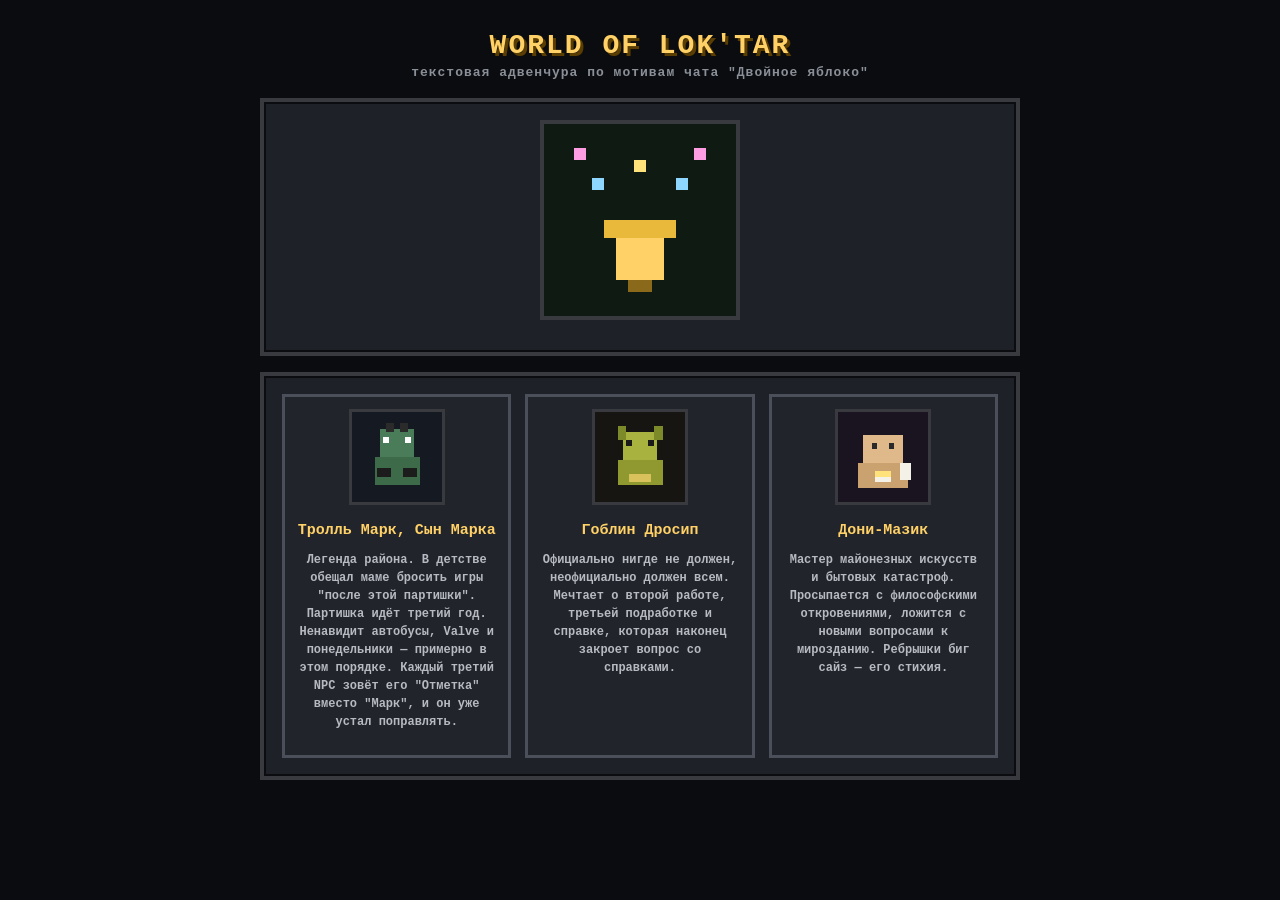
<file: index.html>
<!DOCTYPE html>
<html lang="ru">
<head>
<meta charset="UTF-8">
<meta name="viewport" content="width=device-width, initial-scale=1.0">
<title>World of Lok'tar</title>
<style>
  * { box-sizing: border-box; }
  html, body {
    margin: 0; padding: 0;
    background: #0b0c10;
    color: #e8e6df;
    font-family: 'Courier New', Courier, monospace;
    font-weight: bold;
    min-height: 100%;
  }
  body {
    display: flex;
    justify-content: center;
    padding: 24px 12px 60px;
  }
  #app {
    width: 100%;
    max-width: 760px;
  }
  .panel {
    background: #1f2128;
    border: 4px solid #383a40;
    image-rendering: pixelated;
    image-rendering: crisp-edges;
    padding: 18px;
    margin-bottom: 16px;
    box-shadow: 0 0 0 2px #0b0c10 inset;
  }
  h1.title {
    text-align: center;
    font-size: 28px;
    letter-spacing: 2px;
    color: #ffd166;
    text-shadow: 3px 3px 0 #5a3d00;
    margin: 6px 0 4px;
  }
  .subtitle {
    text-align: center;
    color: #8a8f98;
    font-size: 13px;
    margin-bottom: 18px;
    letter-spacing: 1px;
  }
  canvas.art {
    image-rendering: pixelated;
    image-rendering: crisp-edges;
    display: block;
    margin: 0 auto 14px;
    width: 200px;
    height: 200px;
    background: #12131a;
    border: 4px solid #383a40;
  }
  #storyText {
    font-size: 17px;
    line-height: 1.6;
    min-height: 140px;
    cursor: pointer;
    white-space: pre-wrap;
  }
  #storyText .hint {
    display: block;
    margin-top: 10px;
    font-size: 11px;
    color: #55585f;
    text-align: right;
  }
  .fx-shake {
    display: inline-block;
    color: #ff3333;
    animation: shakeFx 0.18s infinite;
    text-shadow: 1px 1px 0 #560000;
  }
  @keyframes shakeFx {
    0%   { transform: translate(0,0) rotate(0deg); }
    20%  { transform: translate(-2px,1px) rotate(-3deg); }
    40%  { transform: translate(2px,-1px) rotate(3deg); }
    60%  { transform: translate(-1px,-2px) rotate(-2deg); }
    80%  { transform: translate(1px,2px) rotate(2deg); }
    100% { transform: translate(0,0) rotate(0deg); }
  }
  .fx-glow {
    display: inline-block;
    color: #ffe27a;
    animation: glowFx 1.6s ease-in-out infinite;
  }
  @keyframes glowFx {
    0%, 100% { text-shadow: 0 0 4px #ffd166, 0 0 2px #ffd166; color: #ffe27a; }
    50%      { text-shadow: 0 0 12px #56ccf2, 0 0 6px #56ccf2; color: #bdeeff; }
  }
  .fx-fade {
    display: inline-block;
    opacity: 0.45;
    transform: translateY(2px);
  }
  #choices {
    display: flex;
    flex-direction: column;
    gap: 10px;
  }
  button.choiceBtn {
    font-family: 'Courier New', Courier, monospace;
    font-weight: bold;
    font-size: 15px;
    background: #2a2d36;
    color: #e8e6df;
    border: 3px solid #4b4f59;
    padding: 12px 14px;
    text-align: left;
    cursor: pointer;
    image-rendering: pixelated;
    transition: none;
  }
  button.choiceBtn:hover:not(:disabled) {
    background: #3a3e4a;
    border-color: #ffd166;
    color: #ffd166;
  }
  button.choiceBtn:disabled {
    opacity: 0.35;
    cursor: default;
  }
  button.choiceBtn::before {
    content: "▸ ";
    color: #ffd166;
  }
  #charSelect {
    display: grid;
    grid-template-columns: 1fr;
    gap: 14px;
  }
  @media (min-width: 620px) {
    #charSelect { grid-template-columns: repeat(3, 1fr); }
  }
  .charCard {
    background: #22242c;
    border: 3px solid #4b4f59;
    padding: 12px;
    text-align: center;
    cursor: pointer;
  }
  .charCard:hover {
    border-color: #ffd166;
  }
  .charCard canvas {
    width: 96px; height: 96px;
    image-rendering: pixelated;
    background: #12131a;
    border: 3px solid #383a40;
    margin-bottom: 8px;
  }
  .charCard h3 {
    color: #ffd166;
    font-size: 15px;
    margin: 4px 0;
  }
  .charCard p {
    font-size: 12px;
    color: #b7bac1;
    line-height: 1.5;
  }
  .flagRow {
    text-align: center;
    color: #55585f;
    font-size: 11px;
    margin-top: -6px;
    margin-bottom: 14px;
    letter-spacing: 1px;
  }
  #restartWrap {
    text-align: center;
    margin-top: 8px;
  }
</style>
</head>
<body>
<div id="app">
  <h1 class="title">WORLD OF LOK'TAR</h1>
  <div class="subtitle">текстовая адвенчура по мотивам чата "Двойное яблоко"</div>

  <div class="panel" id="artPanel">
    <canvas id="artCanvas" class="art" width="32" height="32"></canvas>
  </div>

  <div class="panel" id="mainPanel">
    <div id="charSelectWrap">
      <div id="charSelect"></div>
    </div>
    <div id="storyWrap" style="display:none;">
      <div id="storyText"></div>
    </div>
  </div>

  <div class="panel" id="choicesPanel" style="display:none;">
    <div id="choices"></div>
    <div id="restartWrap" style="display:none;">
      <button class="choiceBtn" id="restartBtn">Начать заново</button>
    </div>
  </div>
</div>

<script>
/* ===================== АУДИО ДВИЖОК ===================== */
let audioCtx = null;
function ensureAudio() {
  if (!audioCtx) {
    audioCtx = new (window.AudioContext || window.webkitAudioContext)();
  }
  if (audioCtx.state === 'suspended') audioCtx.resume();
}
function playBlip(freq, type) {
  try {
    ensureAudio();
    const osc = audioCtx.createOscillator();
    const gain = audioCtx.createGain();
    osc.type = type;
    osc.frequency.value = freq;
    const t0 = audioCtx.currentTime;
    gain.gain.setValueAtTime(0.16, t0);
    gain.gain.exponentialRampToValueAtTime(0.0001, t0 + 0.035);
    osc.connect(gain).connect(audioCtx.destination);
    osc.start(t0);
    osc.stop(t0 + 0.045);
  } catch (e) { /* тихо игнорируем, если аудио недоступно */ }
}
let blipCounter = 0;
function voiceBlip(voiceId, ch) {
  if (ch === ' ' || ch === '\n') return;
  blipCounter++;
  if (voiceId === 'mark') {
    if (blipCounter % 3 === 0) playBlip(130, 'square');
  } else if (voiceId === 'drosip') {
    playBlip(450, 'square');
  } else if (voiceId === 'donimazik') {
    playBlip(200 + Math.random() * 150, 'triangle');
  } else {
    playBlip(300, 'triangle');
  }
}

/* ===================== ГЕРОИ ===================== */
const HEROES = {
  mark: {
    id: 'mark',
    name: "Тролль Марк, Сын Марка",
    voice: 'mark',
    item: 'item_mouse',
    itemText: "потрёпанную [glow]игровую мышку[/glow] с оторванным проводом — верную спутницу всех каток на классике.",
    desc: "Легенда района. В детстве обещал маме бросить игры \"после этой партишки\". Партишка идёт третий год. Ненавидит автобусы, Valve и понедельники — примерно в этом порядке. Каждый третий NPC зовёт его \"Отметка\" вместо \"Марк\", и он уже устал поправлять.",
    portrait: drawPortraitMark
  },
  drosip: {
    id: 'drosip',
    name: "Гоблин Дросип",
    voice: 'drosip',
    item: 'item_receipt',
    itemText: "мятую квитанцию на [glow]загранпаспорт[/glow] — очередь там расписана примерно до вторника следующего века.",
    desc: "Официально нигде не должен, неофициально должен всем. Мечтает о второй работе, третьей подработке и справке, которая наконец закроет вопрос со справками.",
    portrait: drawPortraitDrosip
  },
  donimazik: {
    id: 'donimazik',
    name: "Дони-Мазик",
    voice: 'donimazik',
    item: 'item_mayo',
    itemText: "банку [glow]майонеза[/glow] неизвестного производства — початую, начатую и почему-то ещё тёплую.",
    desc: "Мастер майонезных искусств и бытовых катастроф. Просыпается с философскими откровениями, ложится с новыми вопросами к мирозданию. Ребрышки биг сайз — его стихия.",
    portrait: drawPortraitDonimazik
  }
};

/* ===================== СОСТОЯНИЕ ===================== */
const state = {
  heroId: null,
  sceneId: null,
  flags: {}
};

/* ===================== СЦЕНЫ ===================== */
const scenes = {

  intro: {
    text: function () {
      if (state.heroId === 'drosip') {
        return "Ты открываешь глаза посреди [glow]Лок'тар[/glow]. Первая мысль с утра, как всегда: [fade]«На вторую работу вынужден устроиться»[/fade]. Вторая мысль: ты уже на неё опаздываешь.\n\nВдалеке ревёт мотор — будто целая колонна бусиков решила наконец показать характер.\n\nЧто будешь делать, {heroName}?";
      }
      if (state.heroId === 'donimazik') {
        return "Ты открываешь глаза посреди [glow]Лок'тар[/glow]. В нагрудном кармане мнётся анкета на [glow]загранпаспорт[/glow] — та самая, где каждый адрес нужно писать полностью, без сокращений. Ты уже постригся и сделал фото, осталось не облажаться с остальным.\n\nВдалеке ревёт мотор — будто целая колонна бусиков решила наконец показать характер.\n\nЧто будешь делать, {heroName}?";
      }
      return "Ты открываешь глаза посреди [glow]Лок'тар[/glow]. Первый встречный орк издалека кричит: \"Здарова, [shake]Отметка[/shake]!\" — и ты в сотый раз готовишься объяснять, что тебя вообще-то зовут Марк.\n\nВдалеке ревёт мотор — будто целая колонна бусиков решила наконец показать характер.\n\nЧто будешь делать, {heroName}?";
    },
    illustration: 'intro_forest',
    voice: 'hero',
    choices: [
      { text: "Пойти на рёв мотора", next: "hear_bus" },
      { text: "Проверить карманы", next: "check_pockets" }
    ]
  },

  hear_bus: {
    text: function () {
      if (state.heroId === 'donimazik') {
        return "За поворотом — бусик, и там уже месиво. Толпа тычет картами в валидатор, а он молчит.\n\n\"[shake]Нихуя не считывалось![/shake]\" — орёт кто-то с задней площадки. \"Хуярили каждые 2 минуты, и без толку!\" — вторит второй. Кондуктор разводит руками: \"Вы просто не оплатили, всё работало.\"\n\n\"Это пиздец реально\", — резюмируешь ты вслух то, что думают все.";
      }
      if (state.heroId === 'drosip') {
        return "За поворотом — вереница расписных [glow]бусиков[/glow]. На борту каждого намалёвано: «БУСИФИКАЦИЯ 2.0» — и ты узнаёшь ровно тот маршрут, которым едешь на вторую работу.\n\nДиспетчер с планшетом орёт в мегафон: \"Все — на выход, штурмовать соседний квест! Инвентарь и совесть сдать в багажное отделение!\"\n\n\"[glow]Хули, Россия[/glow]\", — вздыхаешь ты и идёшь разбираться, потому что опаздывать нельзя ни на основную, ни на подработку.";
      }
      return "За поворотом — колонна бусиков. Кто-то из очереди тут же орёт: \"[shake]Отметка[/shake], залезай, а то не взлетишь!\" Диспетчер добавляет в мегафон: \"Мессенджер Max теперь обязателен для посадки — без него в бусик не пустим!\"\n\n\"[shake]С хуя ли[/shake] это вообще?\" — говоришь ты в пустоту, но диспетчер тебя уже не слушает.";
    },
    illustration: 'bus_scene',
    voice: 'narrator',
    choices: [
      { text: "Спрятаться в кустах", next: "hide_bushes" },
      { text: "Крикнуть \"Я по повестке!\" и запрыгнуть", next: "board_bus" }
    ]
  },

  hide_bushes: {
    text: function () {
      if (state.heroId === 'donimazik') {
        return "Ты ныряешь в кусты с ловкостью человека, который уже удирал от штрафа за безбилетный проезд. Бусик уезжает без тебя.\n\nДиспетчер кричит вслед: \"[shake]ОТКАЗАНО[/shake] дезертирам полдника!\"\n\n\"Я вахуе\", — бормочешь ты и, переждав шум, замечаешь неподалёку тёплую вывеску: кабак «[glow]Жидкое Мужество[/glow]».";
      }
      if (state.heroId === 'drosip') {
        return "Ты ныряешь в кусты с ловкостью человека, который уже прогуливал одну работу ради другой. Бусик уезжает без тебя.\n\nДиспетчер кричит вслед: \"[shake]ОТКАЗАНО[/shake] дезертирам полдника!\"\n\nПереждав шум, ты замечаешь неподалёку тёплую вывеску: кабак «[glow]Жидкое Мужество[/glow]» — название почему-то кажется тебе до боли родным.";
      }
      return "Ты ныряешь в кусты, бормоча \"[shake]тварь[/shake]\" в сторону диспетчера. Бусик уезжает без тебя.\n\nДиспетчер кричит вслед: \"[shake]ОТКАЗАНО[/shake] дезертирам полдника, Отметка!\"\n\nПереждав шум, ты замечаешь неподалёку тёплую вывеску: кабак «[glow]Жидкое Мужество[/glow]».";
    },
    illustration: 'tavern_scene',
    voice: 'narrator',
    choices: [
      { text: "Зайти в кабак", next: "tavern_arrival" }
    ]
  },

  board_bus: {
    text: function () {
      if (state.heroId === 'donimazik') {
        return "Ты запрыгиваешь в бусик прямо в эпицентр скандала с валидатором. Мотор глохнет ровно через 200 метров.\n\nВодитель философски изрекает: \"[fade]Рассосалось[/fade] само собой, как обычно\", — и все молча начинают вылезать через люк.";
      }
      if (state.heroId === 'drosip') {
        return "Ты запрыгиваешь в бусик — знакомый маршрут до второй работы. Мотор глохнет ровно через 200 метров.\n\nВодитель философски изрекает: \"[fade]Рассосалось[/fade] само собой, как обычно\", — и все молча начинают вылезать через люк.";
      }
      return "Ты запрыгиваешь в бусик. Кто-то опять зовёт тебя \"Отметка\" — ты не отвечаешь из принципа. Мотор глохнет ровно через 200 метров.\n\nВодитель философски изрекает: \"[fade]Рассосалось[/fade] само собой, как обычно\", — и все молча начинают вылезать через люк.";
    },
    illustration: 'bus_scene',
    voice: 'narrator',
    choices: [
      { text: "Незаметно свалить пешком", next: "bus_breakdown" },
      { text: "Остаться и попробовать починить бусик самому", next: "game_over_bus" }
    ]
  },

  bus_breakdown: {
    text: "Пока бусик чинят такой же ленивой магией, какой чинят интернет в подъезде, ты незаметно сваливаешь пешком.\n\nВпереди маячит тёплая вывеска: кабак «[glow]Жидкое Мужество[/glow]».",
    illustration: 'tavern_scene',
    voice: 'narrator',
    choices: [
      { text: "Зайти в кабак", next: "tavern_arrival" }
    ]
  },

  game_over_bus: {
    text: "Ты лезешь чинить магический двигатель, дёргаешь не тот проводок — и раздаётся хлопок. Тебя вместе с капотом уносит в неизвестном направлении.\n\nГде-то там до сих пор ищут твои кроссовки.\n\n[shake]ПОТРАЧЕНО[/shake]",
    illustration: 'gameover_scene',
    voice: 'narrator',
    ending: true
  },

  check_pockets: {
    text: function () {
      const h = HEROES[state.heroId];
      let flavor = "";
      if (state.heroId === 'donimazik') flavor = " \"Ахуеть\", — говоришь ты и убираешь находку поглубже.";
      if (state.heroId === 'drosip') flavor = " \"Хули, Россия\", — вздыхаешь ты, но забираешь с собой.";
      if (state.heroId === 'mark') flavor = " \"С хуя ли оно тут лежит\", — бурчишь ты, но всё равно берёшь.";
      return "Ты роешься по карманам и находишь " + h.itemText + "\n\nПригодится — вопрос лишь в том, для чего именно." + flavor;
    },
    illustration: 'pockets_item',
    voice: 'hero',
    onEnter: function (heroId, flags) {
      flags[HEROES[heroId].item] = true;
    },
    choices: [
      { text: "Идти на звук мотора", next: "hear_bus" },
      { text: "Пойти напрямик к огонькам вдалеке", next: "tavern_arrival" }
    ]
  },

  tavern_arrival: {
    text: function () {
      if (state.heroId === 'drosip') {
        return "Кабак «Жидкое Мужество» встречает тебя гулом голосов. За стойкой — гоблин [glow]Жидкарь[/glow], протирающий кружку той же тряпкой, которой только что протирал стол. Он смотрит на тебя как в зеркало — тоже вечно на двух работах, тоже вечно должен всем.\n\n\"Хули, Россия, заходи\", — говорит он вместо приветствия.";
      }
      if (state.heroId === 'donimazik') {
        return "Кабак «Жидкое Мужество» встречает тебя гулом голосов и запахом чего-то, что раньше явно было ребрышками биг сайз. За стойкой — гоблин [glow]Жидкарь[/glow], протирающий кружку той же тряпкой, которой только что протирал стол.\n\nОн окидывает тебя взглядом эксперта по чужим анкетам на загранпаспорт.";
      }
      return "Кабак «Жидкое Мужество» встречает тебя гулом голосов. За стойкой — гоблин [glow]Жидкарь[/glow], протирающий кружку той же тряпкой, которой только что протирал стол.\n\n\"О, Отметка пожаловал\", — бросает он, даже не отрываясь от кружки.";
    },
    illustration: 'tavern_scene',
    voice: 'narrator',
    choices: [
      { text: "Спросить про кодовое слово", next: "ask_password" },
      { text: "Заказать \"Жидкое Мужество\"", next: "buy_potion" },
      { text: "Сразу пойти в подземелье", next: "dungeon_entrance" }
    ]
  },

  ask_password: {
    text: "Жидкарь наклоняется через стойку и шепчет заговорщицким тоном:\n\n\"[glow]Двойное яблоко[/glow]. Скажешь бюрократу у входа в подземелье — он растает, как мороженое в августе. Только не перепутай с одинарным яблоком, а то будет [shake]ХУЖЕ[/shake].\"",
    illustration: 'tavern_scene',
    voice: 'narrator',
    onEnter: function (heroId, flags) { flags.knowsCode = true; },
    choices: [
      { text: "Заказать \"Жидкое Мужество\"", next: "buy_potion" },
      { text: "Пойти в подземелье", next: "dungeon_entrance" }
    ]
  },

  buy_potion: {
    text: "Жидкарь наливает мутную дымящуюся жидкость из бутылки с этикеткой, на которой красуется его же довольная морда. \"Назвал в свою честь, чё как\", — подмигивает он. \"С тебя пять монет — или история про соседа, тут уж как договоримся.\"\n\nТы со скрипом расстаёшься с последними медяками и залпом пьёшь [glow]Жидкое Мужество[/glow]. Внутри теплеет, храбрость растёт, разум — как-то не особо.",
    illustration: 'tavern_scene',
    voice: 'narrator',
    onEnter: function (heroId, flags) { flags.hasPotion = true; },
    choices: [
      { text: "Спросить про кодовое слово", next: "ask_password" },
      { text: "Пойти в подземелье", next: "dungeon_entrance" }
    ]
  },

  dungeon_entrance: {
    text: function () {
      if (state.heroId === 'drosip') {
        return "У ржавой двери подземелья восседает бюрократ-гоблин с печатью размером с его собственное самомнение.\n\n\"Документы. Код доступа. Справка о справке о справке,\" — бубнит он, и ты узнаёшь этот тон — точь-в-точь как на второй работе.";
      }
      if (state.heroId === 'donimazik') {
        return "У ржавой двери подземелья восседает бюрократ-гоблин с печатью размером с его собственное самомнение.\n\n\"Документы. Код доступа. Анкету заполнили? Каждый адрес — полностью, без сокращений,\" — бубнит он, даже не поднимая глаз.";
      }
      return "У ржавой двери подземелья восседает бюрократ-гоблин с печатью размером с его собственное самомнение.\n\n\"Документы. Код доступа. Справка о справке о справке, Отметка,\" — бубнит он, даже не поднимая глаз.";
    },
    illustration: 'bureaucrat_scene',
    voice: 'narrator',
    choices: [
      { text: "Назвать код \"Двойное яблоко\"", next: "code_success", requiresFlag: "knowsCode" },
      { text: "Показать квитанцию как свою собственную", next: "code_success_receipt", requiresFlag: "item_receipt" },
      { text: "Всучить банку майонеза вместо взятки", next: "code_success_bribe", requiresFlag: "item_mayo" },
      { text: "Попытаться пройти нагло", next: "loop_denied" }
    ]
  },

  loop_denied: {
    text: "Бюрократ поднимает взгляд ровно настолько, чтобы произнести:\n\n\"[shake]ОТКАЗАНО[/shake].\"\n\nТы уточняешь, почему. \"Отказано\", — отвечает он с той же интонацией, что и в первый раз.",
    illustration: 'bureaucrat_scene',
    voice: 'narrator',
    choices: [
      { text: "Настаивать ещё раз", next: "loop_denied_2" },
      { text: "Назвать код \"Двойное яблоко\"", next: "code_success", requiresFlag: "knowsCode" },
      { text: "Развернуться и уйти домой", next: "game_over_bureaucracy" }
    ]
  },

  loop_denied_2: {
    text: "Бюрократ невозмутимо чеканит: \"[shake]ОТКАЗАНО[/shake]\", и на этот раз даже печать на столе смотрит на тебя с укоризной.",
    illustration: 'bureaucrat_scene',
    voice: 'narrator',
    choices: [
      { text: "Назвать код \"Двойное яблоко\"", next: "code_success", requiresFlag: "knowsCode" },
      { text: "Сдаться и уйти домой", next: "game_over_bureaucracy" }
    ]
  },

  code_success: {
    text: "Бюрократ на миг замирает, будто ты произнёс тайное имя древнего бога отчётности.\n\nПечать глухо стукает по столу: \"Проходите. Программа лояльности, все дела.\" Дверь со скрипом открывается.",
    illustration: 'bureaucrat_scene',
    voice: 'narrator',
    choices: [
      { text: "Войти в подземелье", next: "boss_room" }
    ]
  },

  code_success_receipt: {
    text: "Ты суёшь бюрократу мятую квитанцию на загранпаспорт — каждый адрес там прописан полностью, без сокращений, как положено. Он долго щурится, узнаёт собственный почерк в графе \"отказано\", после чего молча пропускает тебя — видимо, из профессионального уважения к чужим бюрократическим мучениям.",
    illustration: 'bureaucrat_scene',
    voice: 'narrator',
    choices: [
      { text: "Войти в подземелье", next: "boss_room" }
    ]
  },

  code_success_bribe: {
    text: "Ты молча протягиваешь банку майонеза. Бюрократ смотрит на неё как на артефакт древности, шепчет \"Беру\" и открывает дверь личным ключом, не отходя от кассы.\n\nСовесть где-то тихо плачет, но дверь уже открыта.",
    illustration: 'bureaucrat_scene',
    voice: 'narrator',
    choices: [
      { text: "Войти в подземелье", next: "boss_room" }
    ]
  },

  game_over_bureaucracy: {
    text: "Ты разворачиваешься и уходишь домой досматривать катку. Мир Лок'тар не пострадал, а вот твоя репутация — местами.\n\n[shake]ПОТРАЧЕНО[/shake]",
    illustration: 'gameover_scene',
    voice: 'narrator',
    ending: true
  },

  boss_room: {
    text: "За дверью — пещера, где на троне из старых пультов восседает [glow]Мама[/glow]. Она медленно поднимает взгляд, и воздух наполняется угрозой уровня \"мама узнала про оценки\".\n\n\"Я. ЩАС. [shake]УЛЬТАНУ[/shake].\" — произносит она тоном, не терпящим возражений.",
    illustration: 'boss_scene',
    voice: 'narrator',
    choices: [
      { text: "Отвлечь банкой майонеза", next: "win_mayo", requiresFlag: "item_mayo" },
      { text: "Отбиться игровой мышкой как кастетом", next: "win_mouse", requiresFlag: "item_mouse" },
      { text: "Выпить остатки \"Жидкого Мужества\"", next: "win_potion", requiresFlag: "hasPotion" },
      { text: "Встретить удар голыми руками", next: "game_over_mama" }
    ]
  },

  win_mayo: {
    text: "Ты швыряешь банку майонеза прямо на трон. Мама смотрит на пятно с таким лицом, будто это расстроило её сильнее любого ульта.\n\n\"Ты... ты серьёзно сейчас?\" — \"Я вахуе\", — только и можешь ответить ты. Её ярость рассасывается на глазах, прямо как тот злополучный бусик-валидатор.",
    illustration: 'victory_scene',
    voice: 'narrator',
    choices: [ { text: "Перевести дыхание", next: "victory" } ]
  },

  win_mouse: {
    text: "Ты со всей дури впечатываешь мышку в подлокотник трона — раздаётся щелчок, будто кто-то наконец закрыл 300 вкладок разом.\n\n\"С хуя ли ты вообще щас атакуешь мышкой?\" — теряется Мама, но узнаёт этот звук слишком хорошо: слишком много вечеров он доносился из твоей комнаты. \"Ладно, Марк. Не Отметка. [glow]Марк[/glow].\"",
    illustration: 'victory_scene',
    voice: 'narrator',
    choices: [ { text: "Перевести дыхание", next: "victory" } ]
  },

  win_potion: {
    text: "\"Жидкое Мужество\" даёт о себе знать. Ты делаешь шаг вперёд и с прямотой подвыпившего философа заявляешь:\n\n\"Мама, я всё объясню.\"\n\n\"Хули, Россия\", — вздыхает она, но каким-то чудом это работает лучше любого щита и любой брони.",
    illustration: 'victory_scene',
    voice: 'narrator',
    choices: [ { text: "Перевести дыхание", next: "victory" } ]
  },

  game_over_mama: {
    text: "Мама молча приподнимает бровь. Для вселенной этого объяснения оказывается более чем достаточно.\n\nТы не успеваешь договорить.\n\n[shake]ПОТРАЧЕНО[/shake]",
    illustration: 'gameover_scene',
    voice: 'narrator',
    ending: true
  },

  victory: {
    text: "Мама выдыхает, откидывается на трон из старых пультов и наливает всем чаю. \"Ладно уж, живи,\" — говорит она, и где-то в чате друзей это назовут легендарной каткой.\n\n[glow]Лок'тар[/glow] снова спокоен — по крайней мере до следующего форса.\n\nКОНЕЦ. Двойное яблоко было паролем всё это время.",
    illustration: 'victory_scene',
    voice: 'narrator',
    ending: true,
    good: true
  }
};

/* ===================== ПАРСЕР ЭФФЕКТОВ ===================== */
function buildTokens(raw) {
  const tokens = [];
  const stack = [];
  let i = 0;
  while (i < raw.length) {
    if (raw[i] === '[') {
      const close = raw.indexOf(']', i);
      if (close !== -1) {
        const tag = raw.slice(i + 1, close);
        if (/^\/?(shake|glow|fade)$/.test(tag)) {
          if (tag[0] === '/') stack.pop();
          else stack.push('fx-' + tag);
          i = close + 1;
          continue;
        }
      }
    }
    tokens.push({ ch: raw[i], cls: stack.slice() });
    i++;
  }
  return tokens;
}

/* ===================== ТЕКСТОВЫЙ ДВИЖОК ===================== */
let typingTimer = null;
let typingTokens = null;
let typingIndex = 0;
let typingVoice = 'narrator';
let isTyping = false;

function resolveVoice(voiceKey) {
  if (voiceKey === 'hero') return HEROES[state.heroId].voice;
  return 'narrator';
}

function startTyping(rawText, voiceKey) {
  const storyText = document.getElementById('storyText');
  storyText.innerHTML = '';
  typingTokens = buildTokens(rawText);
  typingIndex = 0;
  typingVoice = resolveVoice(voiceKey);
  isTyping = true;
  blipCounter = 0;
  setChoicesEnabled(false);
  clearInterval(typingTimer);
  typingTimer = setInterval(typeStep, 34);
}

function typeStep() {
  const storyText = document.getElementById('storyText');
  if (typingIndex >= typingTokens.length) {
    finishTyping();
    return;
  }
  const t = typingTokens[typingIndex];
  appendToken(storyText, t);
  if (t.ch !== '\n') voiceBlip(typingVoice, t.ch);
  typingIndex++;
}

function appendToken(container, t) {
  if (t.ch === '\n') {
    container.appendChild(document.createElement('br'));
    return;
  }
  if (t.cls.length) {
    const span = document.createElement('span');
    span.className = t.cls.join(' ');
    span.textContent = t.ch;
    container.appendChild(span);
  } else {
    container.appendChild(document.createTextNode(t.ch));
  }
}

function finishTyping() {
  clearInterval(typingTimer);
  isTyping = false;
  setChoicesEnabled(true);
}

function skipTyping() {
  if (!isTyping) return;
  clearInterval(typingTimer);
  const storyText = document.getElementById('storyText');
  storyText.innerHTML = '';
  for (let k = 0; k < typingTokens.length; k++) {
    appendToken(storyText, typingTokens[k]);
  }
  finishTyping();
}

function setChoicesEnabled(enabled) {
  const btns = document.querySelectorAll('.choiceBtn');
  btns.forEach(b => { b.disabled = !enabled; });
}

/* ===================== НАВИГАЦИЯ ПО СЦЕНАМ ===================== */
function goToScene(sceneId) {
  const scene = scenes[sceneId];
  state.sceneId = sceneId;

  if (typeof scene.onEnter === 'function') {
    scene.onEnter(state.heroId, state.flags);
  }

  drawIllustration(scene.illustration);

  let rawText = typeof scene.text === 'function' ? scene.text() : scene.text;
  if (state.heroId) rawText = rawText.split('{heroName}').join(HEROES[state.heroId].name);

  document.getElementById('choicesPanel').style.display = 'block';
  const choicesWrap = document.getElementById('choices');
  const restartWrap = document.getElementById('restartWrap');
  choicesWrap.innerHTML = '';

  if (scene.ending) {
    restartWrap.style.display = 'block';
  } else {
    restartWrap.style.display = 'none';
    scene.choices.forEach(choice => {
      if (choice.requiresFlag && !state.flags[choice.requiresFlag]) return;
      if (choice.requiresNotFlag && state.flags[choice.requiresNotFlag]) return;
      const btn = document.createElement('button');
      btn.className = 'choiceBtn';
      btn.textContent = choice.text;
      btn.disabled = true;
      btn.addEventListener('click', () => {
        ensureAudio();
        goToScene(choice.next);
      });
      choicesWrap.appendChild(btn);
    });
  }

  startTyping(rawText, scene.voice);
}

document.getElementById('restartBtn').addEventListener('click', () => {
  state.heroId = null;
  state.sceneId = null;
  state.flags = {};
  showCharSelect();
});

document.getElementById('storyText').addEventListener('click', skipTyping);

/* ===================== ЭКРАН ВЫБОРА ПЕРСОНАЖА ===================== */
function showCharSelect() {
  document.getElementById('charSelectWrap').style.display = 'block';
  document.getElementById('storyWrap').style.display = 'none';
  document.getElementById('choicesPanel').style.display = 'none';
  drawIllustration('select_default');

  const wrap = document.getElementById('charSelect');
  wrap.innerHTML = '';
  Object.values(HEROES).forEach(hero => {
    const card = document.createElement('div');
    card.className = 'charCard';
    const cv = document.createElement('canvas');
    cv.width = 32; cv.height = 32;
    card.appendChild(cv);
    const h3 = document.createElement('h3');
    h3.textContent = hero.name;
    card.appendChild(h3);
    const p = document.createElement('p');
    p.textContent = hero.desc;
    card.appendChild(p);
    card.addEventListener('click', () => {
      ensureAudio();
      state.heroId = hero.id;
      state.flags = {};
      document.getElementById('charSelectWrap').style.display = 'none';
      document.getElementById('storyWrap').style.display = 'block';
      goToScene('intro');
    });
    wrap.appendChild(card);
    hero.portrait(cv.getContext('2d'));
  });
}

/* ===================== ПИКСЕЛЬ-АРТ (низкое разрешение + pixelated) ===================== */
function px(ctx, x, y, w, h, color) {
  ctx.fillStyle = color;
  ctx.fillRect(x, y, w, h);
}
function clearArt(ctx, bg) {
  ctx.clearRect(0, 0, 32, 32);
  px(ctx, 0, 0, 32, 32, bg || '#12131a');
}

function drawPortraitMark(ctx) {
  clearArt(ctx, '#141922');
  px(ctx, 10, 6, 12, 10, '#4a7c59');
  px(ctx, 8, 16, 16, 10, '#3d6b4a');
  px(ctx, 11, 9, 2, 2, '#ffffff');
  px(ctx, 19, 9, 2, 2, '#ffffff');
  px(ctx, 12, 4, 3, 3, '#2b2b2b');
  px(ctx, 17, 4, 3, 3, '#2b2b2b');
  px(ctx, 9, 20, 5, 3, '#1c1c1c');
  px(ctx, 18, 20, 5, 3, '#1c1c1c');
}
function drawPortraitDrosip(ctx) {
  clearArt(ctx, '#161512');
  px(ctx, 10, 7, 12, 10, '#a8b23f');
  px(ctx, 8, 17, 16, 9, '#8f992f');
  px(ctx, 11, 10, 2, 2, '#1a1a1a');
  px(ctx, 19, 10, 2, 2, '#1a1a1a');
  px(ctx, 8, 5, 3, 5, '#7d8a2a');
  px(ctx, 21, 5, 3, 5, '#7d8a2a');
  px(ctx, 12, 22, 8, 3, '#d9c25c');
}
function drawPortraitDonimazik(ctx) {
  clearArt(ctx, '#1a1420');
  px(ctx, 9, 8, 14, 10, '#e0b98a');
  px(ctx, 7, 18, 18, 9, '#caa26f');
  px(ctx, 12, 11, 2, 2, '#2a2a2a');
  px(ctx, 18, 11, 2, 2, '#2a2a2a');
  px(ctx, 13, 21, 6, 4, '#f4f2e6');
  px(ctx, 13, 21, 6, 2, '#ffe27a');
  px(ctx, 22, 18, 4, 6, '#f4f2e6');
}

function drawArtCanvas(fn) {
  const canvas = document.getElementById('artCanvas');
  const ctx = canvas.getContext('2d');
  clearArt(ctx, '#12131a');
  fn(ctx);
}

function drawIntroForest(ctx) {
  px(ctx, 0, 0, 32, 32, '#0e1a12');
  px(ctx, 0, 20, 32, 12, '#16241a');
  px(ctx, 4, 8, 3, 12, '#2e3d24');
  px(ctx, 22, 6, 3, 14, '#2e3d24');
  px(ctx, 3, 6, 5, 4, '#3f5a2f');
  px(ctx, 21, 4, 5, 4, '#3f5a2f');
  px(ctx, 14, 18, 4, 4, '#ff8c3b');
  px(ctx, 15, 16, 2, 2, '#ffd166');
  px(ctx, 13, 22, 6, 2, '#3a2a1a');
}

function drawBus(ctx) {
  px(ctx, 0, 0, 32, 32, '#141821');
  px(ctx, 4, 12, 24, 10, '#d9a441');
  px(ctx, 4, 8, 24, 5, '#c98f2e');
  px(ctx, 7, 13, 5, 4, '#8fd6ff');
  px(ctx, 14, 13, 5, 4, '#8fd6ff');
  px(ctx, 21, 13, 4, 4, '#8fd6ff');
  px(ctx, 7, 23, 4, 4, '#1a1a1a');
  px(ctx, 20, 23, 4, 4, '#1a1a1a');
  px(ctx, 8, 24, 2, 2, '#666');
  px(ctx, 21, 24, 2, 2, '#666');
  px(ctx, 5, 9, 22, 2, '#ff3333');
}

function drawTavern(ctx) {
  px(ctx, 0, 0, 32, 32, '#0d0f14');
  px(ctx, 4, 12, 24, 16, '#4a3324');
  px(ctx, 4, 8, 24, 5, '#2e2018');
  px(ctx, 13, 20, 6, 8, '#1f150f');
  px(ctx, 7, 15, 5, 5, '#ffd166');
  px(ctx, 20, 15, 5, 5, '#ffd166');
  px(ctx, 12, 6, 8, 3, '#c9a227');
  px(ctx, 15, 3, 2, 4, '#8a6a1a');
}

function drawBureaucrat(ctx) {
  px(ctx, 0, 0, 32, 32, '#161514');
  px(ctx, 4, 18, 24, 10, '#5a4a30');
  px(ctx, 12, 6, 8, 10, '#a8b23f');
  px(ctx, 14, 9, 1, 2, '#1a1a1a');
  px(ctx, 18, 9, 1, 2, '#1a1a1a');
  px(ctx, 10, 4, 12, 3, '#3a3a3a');
  px(ctx, 8, 19, 5, 4, '#e8e6df');
  px(ctx, 19, 19, 5, 4, '#ff3333');
}

function drawBoss(ctx) {
  px(ctx, 0, 0, 32, 32, '#1a0e14');
  px(ctx, 6, 20, 20, 8, '#3a2a3a');
  px(ctx, 9, 6, 14, 16, '#7a3b57');
  px(ctx, 12, 12, 2, 3, '#ffd166');
  px(ctx, 18, 12, 2, 3, '#ffd166');
  px(ctx, 8, 4, 16, 3, '#4a2a3a');
  px(ctx, 5, 10, 3, 8, '#7a3b57');
  px(ctx, 24, 10, 3, 8, '#7a3b57');
}

function drawGameOver(ctx) {
  px(ctx, 0, 0, 32, 32, '#1a0505');
  px(ctx, 8, 10, 16, 12, '#2b0808');
  px(ctx, 11, 14, 3, 3, '#ff3333');
  px(ctx, 18, 14, 3, 3, '#ff3333');
  px(ctx, 11, 20, 10, 2, '#ff3333');
  px(ctx, 6, 6, 20, 2, '#ff3333');
  px(ctx, 6, 24, 20, 2, '#ff3333');
}

function drawVictory(ctx) {
  px(ctx, 0, 0, 32, 32, '#0f1a12');
  px(ctx, 12, 18, 8, 8, '#ffd166');
  px(ctx, 10, 16, 12, 3, '#e8b93a');
  px(ctx, 14, 26, 4, 2, '#8a6a1a');
  px(ctx, 15, 6, 2, 2, '#ffe27a');
  px(ctx, 8, 9, 2, 2, '#8fd6ff');
  px(ctx, 22, 9, 2, 2, '#8fd6ff');
  px(ctx, 5, 4, 2, 2, '#ff9de2');
  px(ctx, 25, 4, 2, 2, '#ff9de2');
}

function drawPocketsItem(ctx) {
  px(ctx, 0, 0, 32, 32, '#12131a');
  const hero = HEROES[state.heroId];
  if (!hero) { px(ctx, 12, 12, 8, 8, '#ffd166'); return; }
  if (hero.id === 'mark') {
    px(ctx, 9, 14, 14, 8, '#3a3a3a');
    px(ctx, 12, 12, 8, 3, '#555');
    px(ctx, 22, 17, 6, 1, '#888');
  } else if (hero.id === 'drosip') {
    px(ctx, 8, 10, 16, 14, '#e8e6df');
    px(ctx, 10, 14, 12, 1, '#8a8a8a');
    px(ctx, 10, 17, 12, 1, '#8a8a8a');
    px(ctx, 10, 20, 8, 1, '#8a8a8a');
  } else {
    px(ctx, 11, 8, 10, 16, '#f4f2e6');
    px(ctx, 11, 8, 10, 4, '#ffe27a');
    px(ctx, 13, 14, 6, 6, '#f7f0d0');
  }
}

const ILLUSTRATIONS = {
  select_default: drawVictory,
  intro_forest: drawIntroForest,
  bus_scene: drawBus,
  tavern_scene: drawTavern,
  bureaucrat_scene: drawBureaucrat,
  boss_scene: drawBoss,
  gameover_scene: drawGameOver,
  victory_scene: drawVictory,
  pockets_item: drawPocketsItem
};

function drawIllustration(key) {
  const fn = ILLUSTRATIONS[key] || drawIntroForest;
  drawArtCanvas(fn);
}

/* ===================== СТАРТ ===================== */
showCharSelect();
</script>
</body>
</html>
</file>
